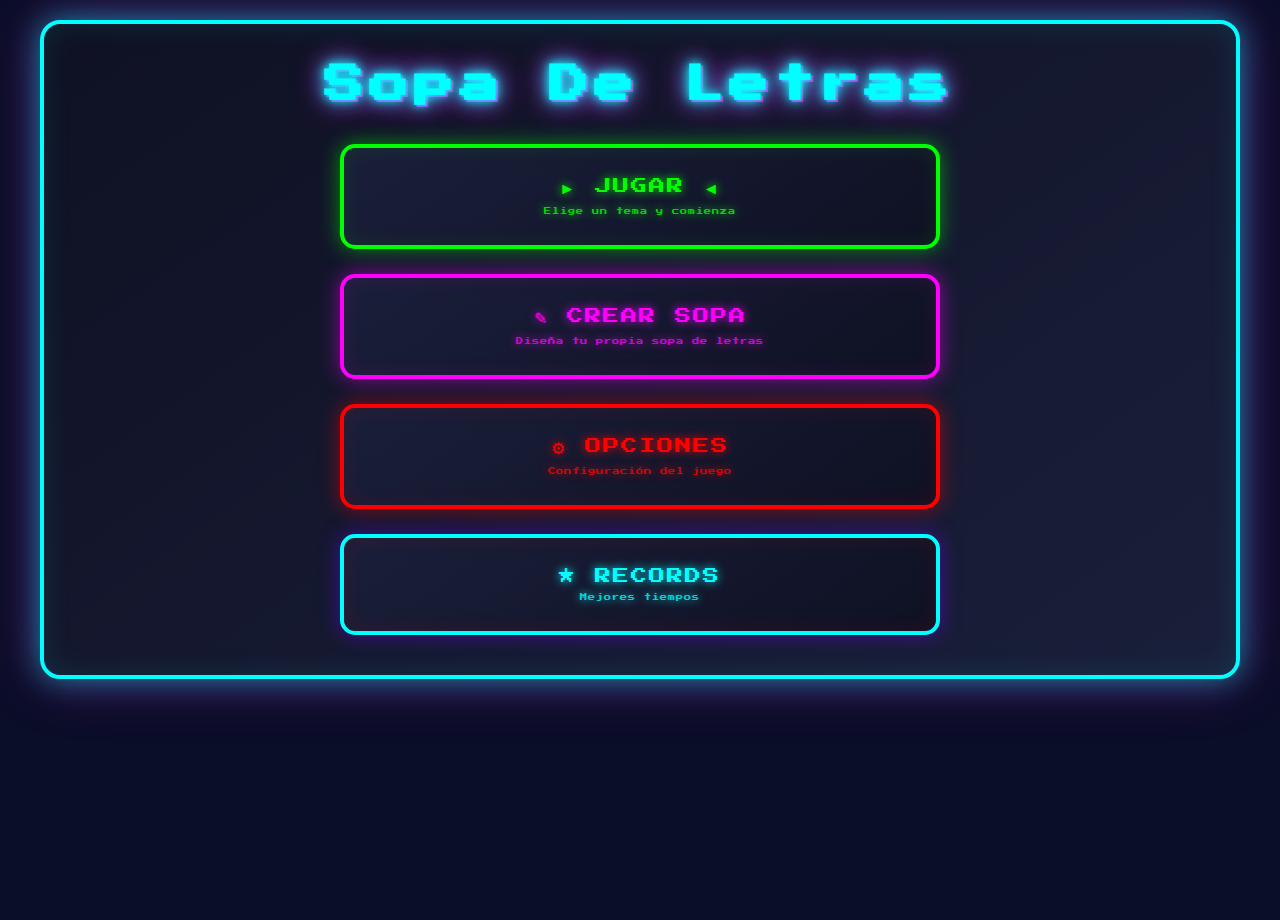
<file: index.html>
<!DOCTYPE html>
<html lang="es">
<head>
    <meta charset="UTF-8">
    <meta name="viewport" content="width=device-width, initial-scale=1.0">
    <title>Menú Principal</title>

    <link rel="preconnect" href="https://fonts.googleapis.com">
    <link rel="preconnect" href="https://fonts.gstatic.com" crossorigin>
    <link href="https://fonts.googleapis.com/css2?family=Press+Start+2P&display=swap" rel="stylesheet">
    
    <link rel="stylesheet" href="css/global.css">
    <link rel="stylesheet" href="css/menu.css">
</head>
<body>
    <div class="pantalla">
        <div class="encabezado">
            <h1>Sopa De Letras</h1>
        </div>

        <div class="opciones-menu">
            <button class="boton-menu jugar" onclick="window.location.href='temas.html'">
                ► JUGAR ◄
                <small>Elige un tema y comienza</small>
            </button>
            
            <button class="boton-menu crear" onclick="window.location.href='crear.html'">
                ✎ CREAR SOPA
                <small>Diseña tu propia sopa de letras</small>
            </button>
            
            <button class="boton-menu opciones" onclick="window.location.href='opciones.html'">
                ⚙ OPCIONES
                <small>Configuración del juego</small>
            </button>
            
            <button class="boton-menu record" onclick="window.location.href='records.html'">
                ★ RECORDS
                <small>Mejores tiempos</small>
            </button>
        </div>
    </div>
</body>
</html>
</file>
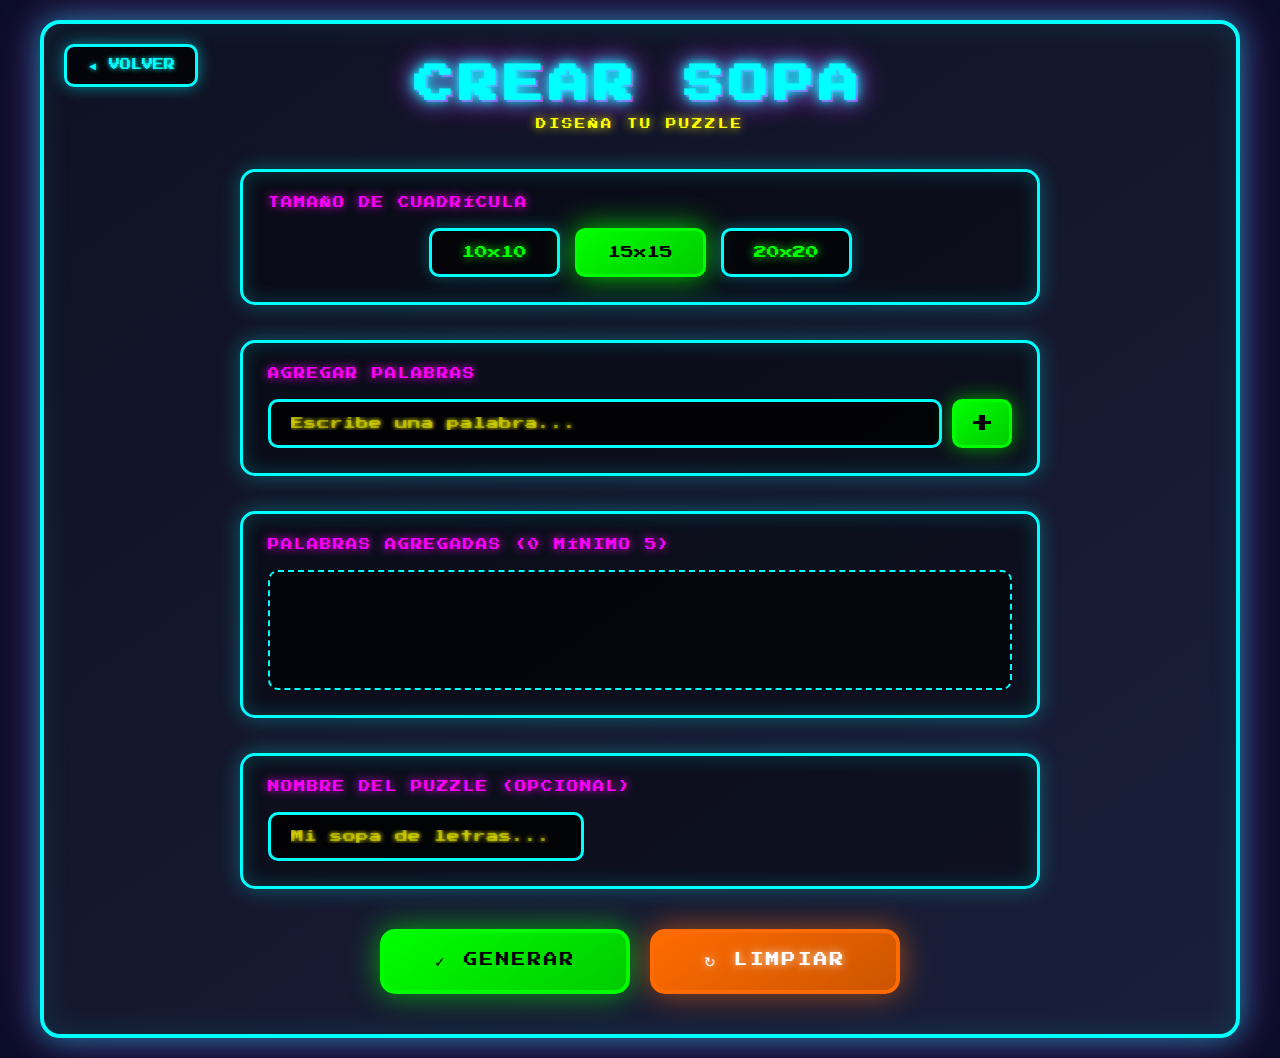
<file: crear.html>
<!DOCTYPE html>
<html lang="es">
<head>
    <meta charset="UTF-8">
    <meta name="viewport" content="width=device-width, initial-scale=1.0">
    <title>Crear Sopa</title>
    
    <link rel="preconnect" href="https://fonts.googleapis.com">
    <link rel="preconnect" href="https://fonts.gstatic.com" crossorigin>
    <link href="https://fonts.googleapis.com/css2?family=Press+Start+2P&display=swap" rel="stylesheet">
    
    <link rel="stylesheet" href="css/global.css">
    <link rel="stylesheet" href="css/crear.css">

    <script src="js/"></script>


</head>
<body>
    <div class="pantalla">
        <button class="boton-volver" onclick="window.location.href='index.html'">◄ VOLVER</button>
        
        <div class="encabezado">
            <h1>CREAR SOPA</h1>
            <p>DISEÑA TU PUZZLE</p>
        </div>

        <div class="pantalla-crear">
            <div class="grupo-formulario">
                <label class="etiqueta-formulario">TAMAÑO DE CUADRÍCULA</label>
                <div class="selector-tamano-cuadricula">
                    <div class="opcion-tamano">10x10</div>
                    <div class="opcion-tamano activa">15x15</div>
                    <div class="opcion-tamano">20x20</div>
                </div>
            </div>

            <div class="grupo-formulario">
                <label class="etiqueta-formulario">AGREGAR PALABRAS</label>
                <div class="grupo-entrada-palabra">
                    <input type="text" class="entrada-formulario" id="entradaPalabra" placeholder="Escribe una palabra...">
                    <button class="boton-agregar-palabra">+</button>
                </div>
            </div>

            <div class="grupo-formulario">
                <label class="etiqueta-formulario">PALABRAS AGREGADAS (<span id="contadorPalabras">0</span> MÍNIMO 5)</label>
                <div class="visualizacion-lista-palabras" id="listaPalabras">
                </div>
            </div>

            <div class="grupo-formulario">
                <label class="etiqueta-formulario">NOMBRE DEL PUZZLE (OPCIONAL)</label>
                <input type="text" class="entrada-formulario" id="nombrePuzzle" placeholder="Mi sopa de letras...">
            </div>

            <div class="botones-accion">
                <button class="boton-accion-crear boton-generar">
                    ✓ GENERAR
                </button>
                <button class="boton-accion-crear boton-limpiar-crear">
                    ↻ LIMPIAR
                </button>
            </div>
        </div>
    </div>
</body>
</html>
</file>
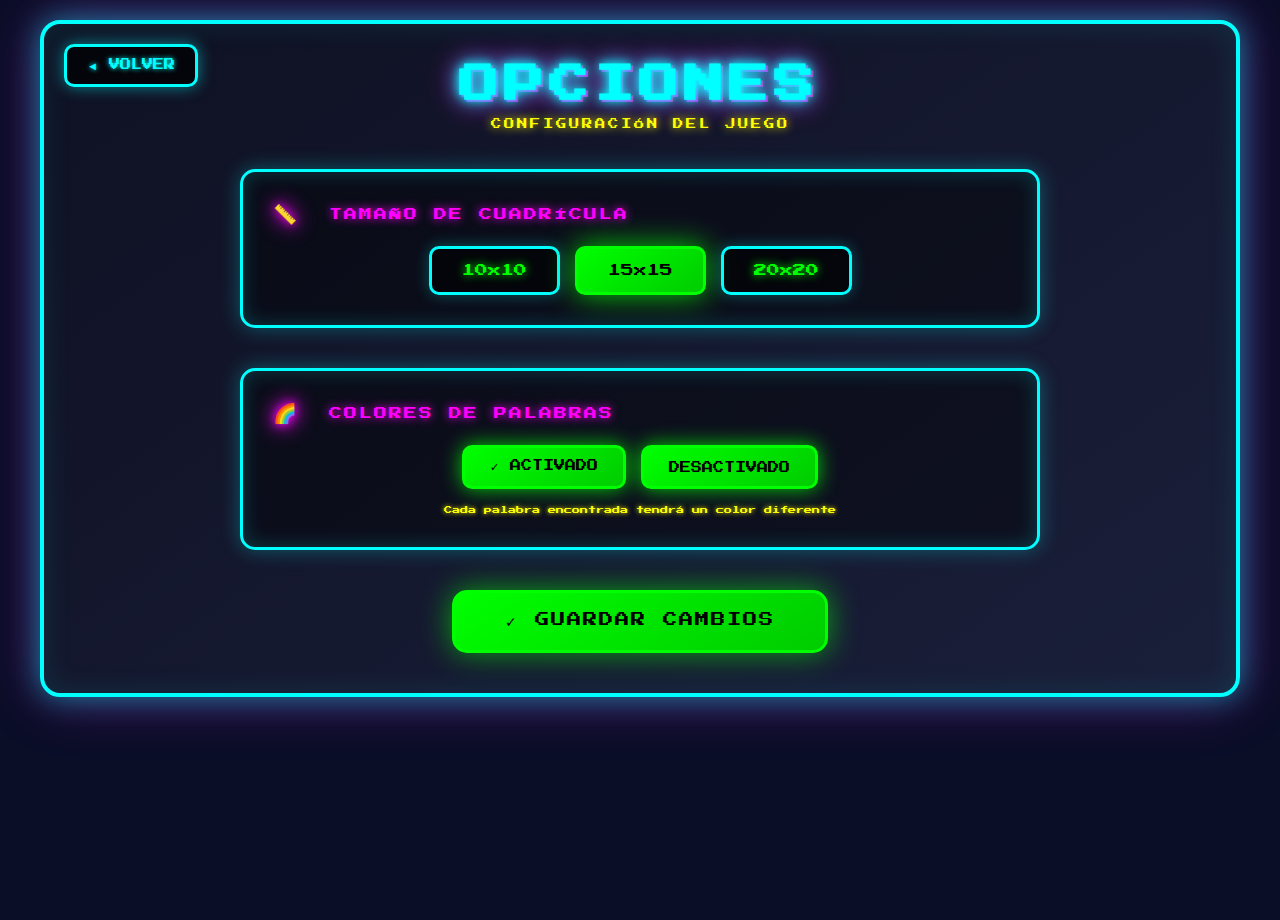
<file: opciones.html>
<!DOCTYPE html>
<html lang="es">
<head>
    <meta charset="UTF-8">
    <meta name="viewport" content="width=device-width, initial-scale=1.0">
    <title>Opciones</title>
    
    <link rel="preconnect" href="https://fonts.googleapis.com">
    <link rel="preconnect" href="https://fonts.gstatic.com" crossorigin>
    <link href="https://fonts.googleapis.com/css2?family=Press+Start+2P&display=swap" rel="stylesheet">
    
    <link rel="stylesheet" href="css/global.css">
    <link rel="stylesheet" href="css/opciones.css">

    <script src="js/opciones.js"></script>
    
</head>
<body>
    <div class="pantalla">
        <button class="boton-volver" onclick="window.location.href='index.html'"> ◄ VOLVER</button>
        
        <div class="encabezado">
            <h1>OPCIONES</h1>
            <p>CONFIGURACIÓN DEL JUEGO</p>
        </div>

        <div class="pantalla-opciones">
            <!--tamaño de la pupiletras-->
            <div class="grupo-opcion">
                <label class="etiqueta-opcion">
                    <span class="icono-opcion">📏</span>
                    TAMAÑO DE CUADRÍCULA
                </label>
                <div class="botones-opcion">
                    <button class="boton-opcion">10x10</button>
                    <button class="boton-opcion activo">15x15</button>
                    <button class="boton-opcion">20x20</button>
                </div>
            </div>

            <!-- colores en las palabras -->
            <div class="grupo-opcion">
                <label class="etiqueta-opcion">
                    <span class="icono-opcion">🌈</span>
                    COLORES DE PALABRAS
                </label>
                <div class="alternador-color">
                    <button class="boton-alternador activo">
                        ✓ ACTIVADO
                    </button>
                    <button class="boton-alternador ">
                        DESACTIVADO
                    </button>
                </div>
                <p class="nota-opcion">Cada palabra encontrada tendrá un color diferente</p>
            </div>

            <!-- boton guardas -->
            <div class="seccion-guardar">
                <button class="boton-guardar">
                    ✓ GUARDAR CAMBIOS
                </button>
            </div>
        </div>
    </div>
</body>
</html>
</file>
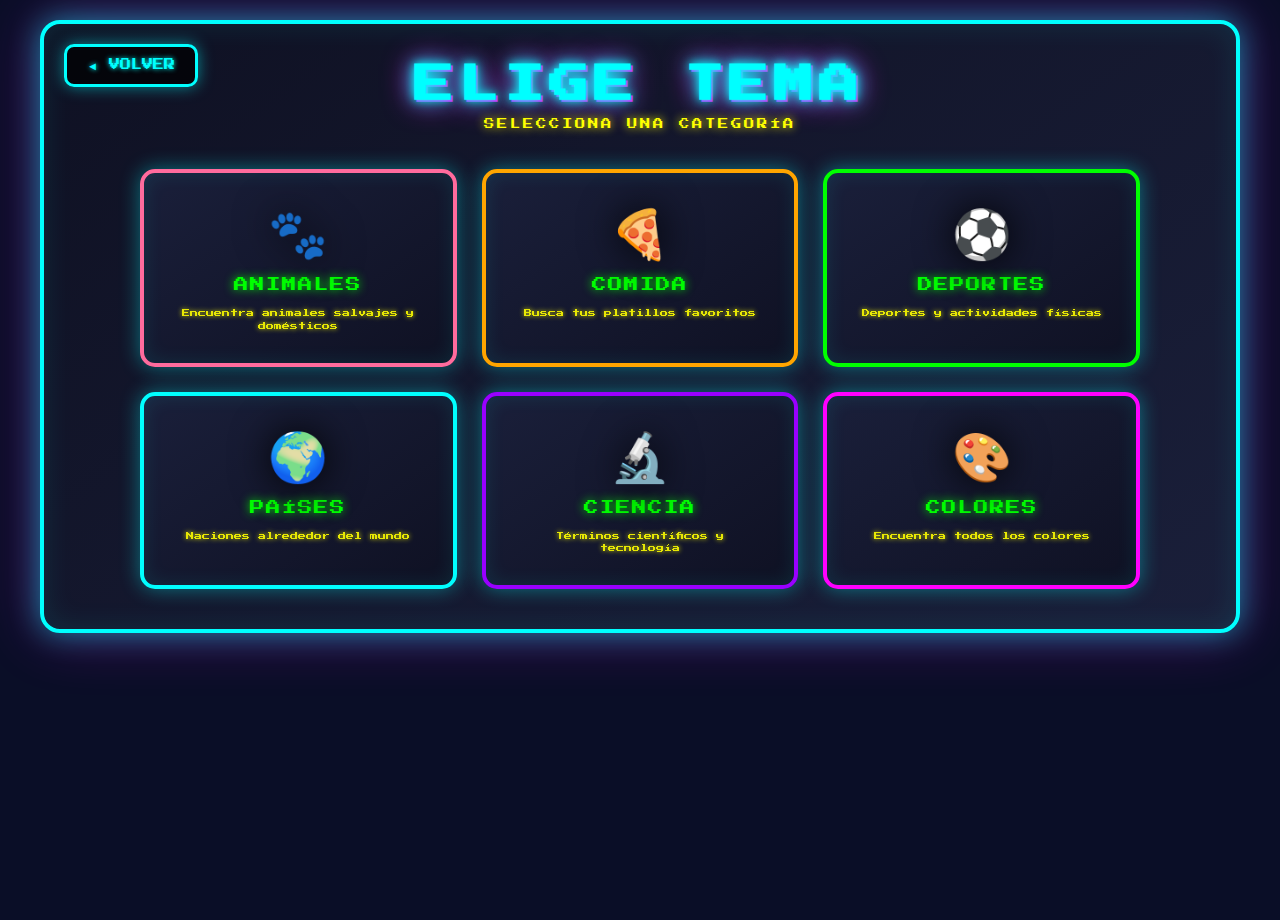
<file: temas.html>
<!DOCTYPE html>
<html lang="es">
<head>
    <meta charset="UTF-8">
    <meta name="viewport" content="width=device-width, initial-scale=1.0">
    <title>Word Hunt - Seleccionar Tema</title>
    
    <link rel="preconnect" href="https://fonts.googleapis.com">
    <link rel="preconnect" href="https://fonts.gstatic.com" crossorigin>
    <link href="https://fonts.googleapis.com/css2?family=Press+Start+2P&display=swap" rel="stylesheet">
    
    <link rel="stylesheet" href="css/global.css">
    <link rel="stylesheet" href="css/temas.css">
</head>
<body>
    <div class="pantalla">
        <button class="boton-volver" onclick="window.location.href='index.html'">◄ VOLVER</button>
        
        <div class="encabezado">
            <h1>ELIGE TEMA</h1>
            <p>SELECCIONA UNA CATEGORÍA</p>
        </div>

        <div class="seleccion-tema">
            <div class="cuadricula-temas">
                <div class="tarjeta-tema" onclick="window.location.href='juego.html?theme=ANIMALES'">
                    <div class="icono-tema">🐾</div>
                    <div class="titulo-tema">ANIMALES</div>
                    <div class="descripcion-tema">Encuentra animales salvajes y domésticos</div>
                </div>

                <div class="tarjeta-tema" onclick="window.location.href='juego.html?theme=COMIDA'">
                    <div class="icono-tema">🍕</div>
                    <div class="titulo-tema">COMIDA</div>
                    <div class="descripcion-tema">Busca tus platillos favoritos</div>
                </div>

                <div class="tarjeta-tema" onclick="window.location.href='juego.html?theme=DEPORTES'">
                    <div class="icono-tema">⚽</div>
                    <div class="titulo-tema">DEPORTES</div>
                    <div class="descripcion-tema">Deportes y actividades físicas</div>
                </div>

                <div class="tarjeta-tema" onclick="window.location.href='juego.html?theme=PAÍSES'">
                    <div class="icono-tema">🌍</div>
                    <div class="titulo-tema">PAÍSES</div>
                    <div class="descripcion-tema">Naciones alrededor del mundo</div>
                </div>

                <div class="tarjeta-tema" onclick="window.location.href='juego.html?theme=CIENCIA'">
                    <div class="icono-tema">🔬</div>
                    <div class="titulo-tema">CIENCIA</div>
                    <div class="descripcion-tema">Términos científicos y tecnología</div>
                </div>

                <div class="tarjeta-tema" onclick="window.location.href='juego.html?theme=COLORES'">
                    <div class="icono-tema">🎨</div>
                    <div class="titulo-tema">COLORES</div>
                    <div class="descripcion-tema">Encuentra todos los colores</div>
                </div>
            </div>
        </div>
    </div>
</body>
</html>
</file>
<file: css/global.css>
* {
    margin: 0;
    padding: 0;
    box-sizing: border-box;
}

body {
    font-family: 'Press Start 2P', cursive;
    background: #0a0e27;
    min-height: 100vh;
    overflow-x: hidden;
    position: relative;
}

/* pantalla principal */
.pantalla {
    position: relative;
    max-width: 1200px;
    margin: 20px auto;
    padding: 40px;
    background: linear-gradient(145deg, #0f1123 0%, #1a1f3a 100%);
    border: 4px solid #00ffff;
    border-radius: 20px;
    box-shadow: 
        0 0 30px rgba(0, 255, 255, 0.5),
        0 0 60px rgba(255, 0, 255, 0.3),
        inset 0 0 30px rgba(0, 255, 255, 0.1);
    z-index: 1;
}

/* encabezado */
.encabezado {
    text-align: center;
    margin-bottom: 40px;
    position: relative;
    z-index: 2;
}

.encabezado h1 {
    font-size: 2.5em;
    color: #00ffff;
    text-shadow: 
        0 0 10px #00ffff,
        0 0 20px #00ffff,
        0 0 30px #ff00ff,
        2px 2px 0px #ff00ff;
    letter-spacing: 5px;
    margin-bottom: 15px;
    animation: resplandorTitulo 2s ease-in-out infinite;
}

@keyframes resplandorTitulo {
    0%, 100% {
        text-shadow: 
            0 0 10px #00ffff,
            0 0 20px #00ffff,
            0 0 30px #ff00ff,
            2px 2px 0px #ff00ff;
    }
    50% {
        text-shadow: 
            0 0 20px #00ffff,
            0 0 30px #00ffff,
            0 0 40px #ff00ff,
            2px 2px 0px #ff00ff;
    }
}

.encabezado p {
    font-size: 0.65em;
    color: #ffff00;
    text-shadow: 0 0 10px #ffff00;
    letter-spacing: 3px;
}

/* boton para volver */
.boton-volver {
    position: absolute;
    top: 20px;
    left: 20px;
    background: rgba(0, 0, 0, 0.7);
    color: #00ffff;
    border: 3px solid #00ffff;
    padding: 12px 20px;
    font-family: 'Press Start 2P', cursive;
    font-size: 0.7em;
    border-radius: 10px;
    cursor: pointer;
    transition: all 0.3s ease;
    text-shadow: 0 0 5px #00ffff;
    box-shadow: 0 0 15px rgba(0, 255, 255, 0.5);
    z-index: 10;
}

.boton-volver:hover {
    background: #00ffff;
    color: #000;
    text-shadow: none;
    transform: translateX(-5px);
    box-shadow: 0 0 25px rgba(0, 255, 255, 0.8);
}

/* responsive */
@media (max-width: 768px) {
    .pantalla {
        margin: 10px;
        padding: 20px;
    }

    .encabezado h1 {
        font-size: 1.5em;
        letter-spacing: 2px;
    }

    .encabezado p {
        font-size: 0.5em;
    }

    .boton-volver {
        padding: 10px 15px;
        font-size: 0.6em;
    }
}

@media (max-width: 480px) {
    .encabezado h1 {
        font-size: 1.2em;
    }

    .boton-volver {
        top: 10px;
        left: 10px;
        padding: 8px 12px;
        font-size: 0.5em;
    }
}
</file>
<file: css/menu.css>
.opciones-menu {
    display: grid;
    grid-template-columns: 1fr;
    gap: 25px;
    max-width: 600px;
    margin: 0 auto;
    position: relative;
    z-index: 2;
}
.boton-menu::before {
    content: '';
    position: absolute;
    top: 0;
    left: -100%;
    width: 100%;
    height: 100%;
    background: linear-gradient(90deg, transparent, rgba(255, 255, 255, 0.3), transparent);
    transition: left 0.5s ease;
}

.boton-menu:hover::before {
    left: 100%;
}

.boton-menu.record {
    background: linear-gradient(145deg, #1a1f3a, #0f1123);
    border: 4px solid #00ffff;
    padding: 30px 40px;
    font-size: 1em;
    font-family: 'Press Start 2P', cursive;
    color: #00ffff;
    cursor: pointer;
    transition: all 0.3s ease;
    border-radius: 15px;
    box-shadow: 
        0 0 20px rgba(111, 0, 255, 0.5),
        inset 0 0 20px rgba(255, 0, 0, 0.1);   
    text-shadow: 0 0 10px #00ffff;
    letter-spacing: 2px;
    position: relative;
    overflow: hidden;
    display: flex;
    flex-direction: column;
    gap: 10px;
    text-align: center;
}

.boton-menu.record:hover {
    transform: translateY(-5px);
    border:4px solid #ffff00;
    color: #ffff00;
    text-shadow: 0 0 15px #ffff00;
    box-shadow: 
        0 0 40px rgba(255, 255, 0, 0.8),
        inset 0 0 30px rgba(255, 255, 0, 0.2);

}


.boton-menu.opciones {
    background: linear-gradient(145deg, #1a1f3a, #0f1123);
    border: 4px solid #ff0000;
    padding: 30px 40px;
    font-size: 1em;
    font-family: 'Press Start 2P', cursive;
    color: #ff0000;
    cursor: pointer;
    transition: all 0.3s ease;
    border-radius: 15px;
    text-shadow: 0 0 10px #ff0000;
    box-shadow: 
        0 0 20px rgba(255, 0, 0, 0.5),
        inset 0 0 20px rgba(255, 0, 0, 0.1);
    letter-spacing: 2px;
    position: relative;
    overflow: hidden;
    display: flex;
    flex-direction: column;
    gap: 10px;
    text-align: center;
}

.boton-menu.opciones:hover {
    transform: translateY(-5px);
    border: 4px solid #ffff00;
    color: #ffff00;
    text-shadow: 0 0 15px #ffff00;
    box-shadow: 
        0 0 40px rgba(255, 255, 0, 0.8),
        inset 0 0 30px rgba(255, 255, 0, 0.2);
}


.boton-menu.jugar {
    background: linear-gradient(145deg, #1a1f3a, #0f1123);
    border: 4px solid #00ff00;
    padding: 30px 40px;
    font-size: 1em;
    font-family: 'Press Start 2P', cursive;
    color: #00ff00;
    cursor: pointer;
    transition: all 0.3s ease;
    border-radius: 15px;
    text-shadow: 0 0 10px #00ff00;
    box-shadow: 
        0 0 20px rgba(0, 255, 0, 0.5),
        inset 0 0 20px rgba(0, 255, 0, 0.1);
    letter-spacing: 2px;
    position: relative;
    overflow: hidden;
    display: flex;
    flex-direction: column;
    gap: 10px;
    text-align: center;
}

.boton-menu.jugar:hover {
    transform: translateY(-5px);
    border:4px solid #ffff00;
    color: #ffff00;
    text-shadow: 0 0 15px #ffff00;
    box-shadow: 
        0 0 40px rgba(255, 255, 0, 0.8),
        inset 0 0 30px rgba(255, 255, 0, 0.2);
}

.boton-menu.crear {
    background: linear-gradient(145deg, #1a1f3a, #0f1123);
    border: 4px solid #ff00ff;
    padding: 30px 40px;
    font-size: 1em;
    font-family: 'Press Start 2P', cursive;
    color: #ff00ff;
    cursor: pointer;
    transition: all 0.3s ease;
    border-radius: 15px;
    text-shadow: 0 0 10px #ff00ff;
    box-shadow: 
        0 0 20px rgba(255, 0, 255, 0.5),
        inset 0 0 20px rgba(255, 0, 255, 0.1);
    letter-spacing: 2px;
    position: relative;
    overflow: hidden;
    display: flex;
    flex-direction: column;
    gap: 10px;
    text-align: center;
}

.boton-menu.crear:hover {
    transform: translateY(-5px);
    border:4px solid #ffff00;
    color: #ffff00;
    text-shadow: 0 0 15px #ffff00;
    box-shadow: 
        0 0 40px rgba(255, 255, 0, 0.8),
        inset 0 0 30px rgba(255, 255, 0, 0.2);
}

.boton-menu small {
    font-size: 0.45em;
    opacity: 0.8;
    letter-spacing: 1px;
    font-weight: normal;
}

/* RESPONSIVE */
@media (max-width: 768px) {
    .boton-menu {
        padding: 25px 30px;
        font-size: 0.8em;
    }
}

@media (max-width: 480px) {
    .opciones-menu {
        gap: 20px;
    }

    .boton-menu {
        padding: 20px 25px;
        font-size: 0.7em;
        letter-spacing: 1px;
    }

    .boton-menu small {
        font-size: 0.5em;
    }
}
</file>
<file: css/crear.css>
.pantalla-crear {
    position: relative;
    z-index: 2;
    max-width: 800px;
    margin: 0 auto;
}

.grupo-formulario {
    margin-bottom: 35px;
    padding: 25px;
    background: rgba(0, 0, 0, 0.4);
    border: 3px solid #00ffff;
    border-radius: 15px;
    box-shadow: 
        inset 0 0 20px rgba(0, 255, 255, 0.2),
        0 0 20px rgba(0, 255, 255, 0.3);
}

.etiqueta-formulario {
    display: block;
    color: #ff00ff;
    font-size: 0.7em;
    margin-bottom: 20px;
    text-shadow: 0 0 10px #ff00ff;
    letter-spacing: 2px;
}

/* tamaño de cuadricula */
.selector-tamano-cuadricula {
    display: flex;
    gap: 15px;
    justify-content: center;
    flex-wrap: wrap;
}

.opcion-tamano {
    padding: 15px 30px;
    background: rgba(0, 0, 0, 0.6);
    border: 3px solid #00ffff;
    border-radius: 10px;
    color: #00ff00;
    font-size: 0.8em;
    font-family: 'Press Start 2P', cursive;
    cursor: pointer;
    transition: all 0.3s ease;
    text-shadow: 0 0 10px #00ff00;
    box-shadow: 0 0 15px rgba(0, 255, 255, 0.3);
}

.opcion-tamano:hover {
    border-color: #ffff00;
    color: #ffff00;
    text-shadow: 0 0 15px #ffff00;
    box-shadow: 0 0 25px rgba(255, 255, 0, 0.7);
    transform: scale(1.05);
}

.opcion-tamano.activa {
    border-color: #00ff00;
    background: linear-gradient(145deg, #00ff00, #00cc00);
    color: #000;
    text-shadow: none;
    box-shadow: 0 0 30px rgba(0, 255, 0, 0.8);
}

.grupo-entrada-palabra {
    display: flex;
    gap: 10px;
}

.entrada-formulario {
    flex: 1;
    padding: 15px 20px;
    background: rgba(0, 0, 0, 0.8);
    border: 3px solid #00ffff;
    border-radius: 10px;
    color: #ffff00;
    font-size: 0.8em;
    font-family: 'Press Start 2P', cursive;
    text-shadow: 0 0 5px #ffff00;
    transition: all 0.3s ease;
}

.entrada-formulario::placeholder {
    color: rgba(255, 255, 0, 0.5);
}

.entrada-formulario:focus {
    outline: none;
    border-color: #ffff00;
    box-shadow: 0 0 20px rgba(255, 255, 0, 0.5);
}

.boton-agregar-palabra {
    width: 60px;
    background: linear-gradient(145deg, #00ff00, #00cc00);
    border: 3px solid #00ff00;
    border-radius: 10px;
    color: #000;
    font-size: 1.5em;
    font-family: 'Press Start 2P', cursive;
    cursor: pointer;
    transition: all 0.3s ease;
    box-shadow: 0 0 20px rgba(0, 255, 0, 0.6);
}

.boton-agregar-palabra:hover {
    transform: scale(1.1);
    box-shadow: 0 0 30px rgba(0, 255, 0, 0.9);
}

/* lista de palabras */
.visualizacion-lista-palabras {
    min-height: 120px;
    padding: 20px;
    background: rgba(0, 0, 0, 0.6);
    border: 2px dashed #00ffff;
    border-radius: 10px;
    display: flex;
    flex-wrap: wrap;
    gap: 10px;
    align-items: flex-start;
    align-content: flex-start;
}

.visualizacion-lista-palabras:empty::before {
    content: 'Agrega palabras aquí...';
    color: rgba(0, 255, 255, 0.4);
    font-size: 0.7em;
    width: 100%;
    text-align: center;
    margin-top: 30px;
}

.etiqueta-palabra {
    padding: 10px 15px;
    background: linear-gradient(145deg, #ff00ff, #ff0080);
    border: 2px solid #ffff00;
    border-radius: 8px;
    color: #ffff00;
    font-size: 0.65em;
    text-shadow: 0 0 5px #ffff00;
    cursor: pointer;
    transition: all 0.3s ease;
    box-shadow: 0 0 10px rgba(255, 0, 255, 0.5);
    letter-spacing: 1px;
}

.etiqueta-palabra:hover {
    transform: scale(0.95) rotate(-5deg);
    background: linear-gradient(145deg, #ff0000, #cc0000);
    box-shadow: 0 0 20px rgba(255, 0, 0, 0.8);
}

/* botones */
.botones-accion {
    display: flex;
    gap: 20px;
    justify-content: center;
    margin-top: 40px;
    flex-wrap: wrap;
}

.boton-accion-crear {
    padding: 20px 50px;
    font-size: 0.85em;
    font-family: 'Press Start 2P', cursive;
    border-radius: 15px;
    cursor: pointer;
    transition: all 0.3s ease;
    letter-spacing: 2px;
    border: 4px solid;
    position: relative;
    overflow: hidden;
}

.boton-accion-crear::before {
    content: '';
    position: absolute;
    top: 0;
    left: -100%;
    width: 100%;
    height: 100%;
    background: linear-gradient(90deg, transparent, rgba(255, 255, 255, 0.3), transparent);
    transition: left 0.5s ease;
}

.boton-accion-crear:hover::before {
    left: 100%;
}

.boton-generar {
    background: linear-gradient(145deg, #00ff00, #00cc00);
    color: #000;
    border-color: #00ff00;
    box-shadow: 0 0 30px rgba(0, 255, 0, 0.6);
}

.boton-generar:hover {
    transform: scale(1.05);
    box-shadow: 0 0 50px rgba(0, 255, 0, 0.9);
    border-color: #ffff00;
}

.boton-limpiar-crear {
    background: linear-gradient(145deg, #ff6b00, #cc5500);
    color: #fff;
    border-color: #ff6b00;
    box-shadow: 0 0 30px rgba(255, 107, 0, 0.6);
    text-shadow: 0 0 10px rgba(255, 255, 255, 0.8);
}

.boton-limpiar-crear:hover {
    transform: scale(1.05);
    box-shadow: 0 0 50px rgba(255, 107, 0, 0.9);
    border-color: #ffff00;
}

/* responsive */
@media (max-width: 768px) {
    .selector-tamano-cuadricula {
        flex-direction: column;
    }
    
    .grupo-entrada-palabra {
        flex-direction: column;
    }
    
    .boton-agregar-palabra {
        width: 100%;
    }
    
    .botones-accion {
        flex-direction: column;
    }
}
</file>
<file: css/opciones.css>
.pantalla-opciones {
    position: relative;
    z-index: 2;
    max-width: 800px;
    margin: 0 auto;
}

.grupo-opcion {
    margin-bottom: 40px;
    padding: 30px;
    background: rgba(0, 0, 0, 0.4);
    border: 3px solid #00ffff;
    border-radius: 15px;
    box-shadow: 
        inset 0 0 20px rgba(0, 255, 255, 0.2),
        0 0 20px rgba(0, 255, 255, 0.3);
}

.etiqueta-opcion {
    display: block;
    color: #ff00ff;
    font-size: 0.8em;
    margin-bottom: 20px;
    text-shadow: 0 0 10px #ff00ff;
    letter-spacing: 2px;
}

.icono-opcion {
    font-size: 1.5em;
    margin-right: 15px;
    display: inline-block;
    filter: drop-shadow(0 0 10px currentColor);
}

.botones-opcion {
    display: flex;
    gap: 15px;
    justify-content: center;
    flex-wrap: wrap;
}

.boton-opcion {
    background: rgba(0, 0, 0, 0.6);
    border: 3px solid #00ffff;
    padding: 15px 30px;
    border-radius: 10px;
    color: #00ff00; 
    font-size: 0.8em;
    font-family: 'Press Start 2P', cursive;
    cursor: pointer;
    transition: all 0.3s ease;
    text-shadow: 0 0 10px #00ff00;
    box-shadow: 0 0 15px rgba(0, 255, 255, 0.3);
}

.boton-opcion:hover {
    border-color: #ffff00;
    color: #ffff00;
    text-shadow: 0 0 15px #ffff00;
    box-shadow: 0 0 25px rgba(255, 255, 0, 0.7);
    transform: scale(1.05);
}

.boton-opcion.activo {
    border-color: #00ff00;
    background: linear-gradient(145deg, #00ff00, #00cc00);
    color: #000;
    text-shadow: none;
    box-shadow: 0 0 30px rgba(0, 255, 0, 0.8);
}

/* alternar colores */
.alternador-color {
    display: flex;
    gap: 15px;
    justify-content: center;
    margin-bottom: 15px;
}

.boton-alternador{
    padding: 12px 25px;
    border: 3px solid #00ffff;
    background: rgba(0, 0, 0, 0.6);
    color: #00ffff;
    font-family: 'Press Start 2P', cursive;
    font-size: 0.7em;
    border-radius: 10px;
    cursor: pointer;
    transition: all 0.3s ease;
    text-shadow: 0 0 5px #00ffff;
}

.boton-alternador:hover {
    border-color: #ffff00;
    color: #ffff00;
    text-shadow: 0 0 10px #ffff00;
}

.boton-alternador.activo {
    background: linear-gradient(145deg, #00ff00, #00cc00);
    border-color: #00ff00;
    color: #000;
    text-shadow: none;
    box-shadow: 0 0 20px rgba(0, 255, 0, 0.8);
}

.nota-opcion {
    text-align: center;
    color: #ffff00;
    font-size: 0.5em;
    text-shadow: 0 0 5px #ffff00;
    line-height: 1.6;
}

/* boton guardar */
.seccion-guardar {
    text-align: center;
    margin-top: 30px;
}

.boton-guardar {
    background: linear-gradient(145deg, #00ff00, #00cc00);
    color: #000;
    border: 3px solid #00ff00;
    padding: 20px 50px;
    font-size: 0.9em;
    font-family: 'Press Start 2P', cursive;
    border-radius: 15px;
    cursor: pointer;
    transition: all 0.3s ease;
    box-shadow: 0 0 30px rgba(0, 255, 0, 0.6);
    letter-spacing: 2px;
}

.boton-guardar:hover {
    transform: scale(1.05);
    box-shadow: 0 0 50px rgba(0, 255, 0, 0.9);
}

/* responsive */
@media (max-width: 768px) {
    .botones-opcion {
        flex-direction: column;
    }
    
    .grupo-opcion {
        padding: 20px;
    }
}
</file>
<file: css/temas.css>
.seleccion-tema {
    position: relative;
    z-index: 2;
}

.cuadricula-temas {
    display: grid;
    grid-template-columns: repeat(auto-fit, minmax(280px, 1fr));
    gap: 25px;
    max-width: 1000px;
    margin: 0 auto;
}

.tarjeta-tema {
    background: linear-gradient(145deg, #1a1f3a, #0f1123);
    border: 4px solid #00ffff;
    border-radius: 15px;
    padding: 30px;
    cursor: pointer;
    transition: all 0.3s ease;
    box-shadow: 
        0 0 20px rgba(0, 255, 255, 0.4),
        inset 0 0 20px rgba(0, 255, 255, 0.1);
    position: relative;
    overflow: hidden;
    display: flex;
    flex-direction: column;
    align-items: center;
    gap: 15px;
    text-align: center;
}

.tarjeta-tema::before {
    content: '';
    position: absolute;
    top: 0;
    left: -100%;
    width: 100%;
    height: 100%;
    background: linear-gradient(90deg, transparent, rgba(255, 255, 255, 0.2), transparent);
    transition: left 0.5s ease;
}

.tarjeta-tema:hover::before {
    left: 100%;
}

.tarjeta-tema:hover {
    transform: translateY(-10px) scale(1.05);
    border-color: #ffff00;
    box-shadow: 
        0 0 40px rgba(255, 255, 0, 0.8),
        inset 0 0 30px rgba(255, 255, 0, 0.2);
}

.icono-tema {
    font-size: 3em;
    filter: drop-shadow(0 0 20px currentColor);
    animation: flotarIcono 3s ease-in-out infinite;
}

@keyframes flotarIcono {
    0%, 100% { transform: translateY(0px); }
    50% { transform: translateY(-10px); }
}

.titulo-tema {
    color: #00ff00;
    font-size: 0.9em;
    text-shadow: 0 0 10px #00ff00;
    letter-spacing: 2px;
}

.descripcion-tema {
    color: #ffff00;
    font-size: 0.5em;
    line-height: 1.6;
    text-shadow: 0 0 5px #ffff00;
    opacity: 0.9;
}

/* efecto para cada tema */
.tarjeta-tema:nth-child(1) {
    border-color: #ff6b9d;
}

.tarjeta-tema:nth-child(1):hover {
    border-color: #ff6b9d;
    box-shadow: 
        0 0 40px rgba(255, 107, 157, 0.8),
        inset 0 0 30px rgba(255, 107, 157, 0.2);
}

.tarjeta-tema:nth-child(2) {
    border-color: #ffa500;
}

.tarjeta-tema:nth-child(2):hover {
    border-color: #ffa500;
    box-shadow: 
        0 0 40px rgba(255, 165, 0, 0.8),
        inset 0 0 30px rgba(255, 165, 0, 0.2);
}

.tarjeta-tema:nth-child(3) {
    border-color: #00ff00;
}

.tarjeta-tema:nth-child(3):hover {
    border-color: #00ff00;
    box-shadow: 
        0 0 40px rgba(0, 255, 0, 0.8),
        inset 0 0 30px rgba(0, 255, 0, 0.2);
}

.tarjeta-tema:nth-child(4) {
    border-color: #00ffff;
}

.tarjeta-tema:nth-child(4):hover {
    border-color: #00ffff;
    box-shadow: 
        0 0 40px rgba(0, 255, 255, 0.8),
        inset 0 0 30px rgba(0, 255, 255, 0.2);
}

.tarjeta-tema:nth-child(5) {
    border-color: #9900ff;
}

.tarjeta-tema:nth-child(5):hover {
    border-color: #9900ff;
    box-shadow: 
        0 0 40px rgba(153, 0, 255, 0.8),
        inset 0 0 30px rgba(153, 0, 255, 0.2);
}

.tarjeta-tema:nth-child(6) {
    border-color: #ff00ff;
}

.tarjeta-tema:nth-child(6):hover {
    border-color: #ff00ff;
    box-shadow: 
        0 0 40px rgba(255, 0, 255, 0.8),
        inset 0 0 30px rgba(255, 0, 255, 0.2);
}

/* responsive */
@media (max-width: 768px) {
    .cuadricula-temas {
        grid-template-columns: repeat(auto-fit, minmax(200px, 1fr));
        gap: 20px;
    }

    .tarjeta-tema {
        padding: 25px;
    }

    .icono-tema {
        font-size: 2.5em;
    }

    .titulo-tema {
        font-size: 0.7em;
    }

    .descripcion-tema {
        font-size: 0.45em;
    }
}

@media (max-width: 480px) {
    .cuadricula-temas {
        grid-template-columns: 1fr;
    }
}
</file>
